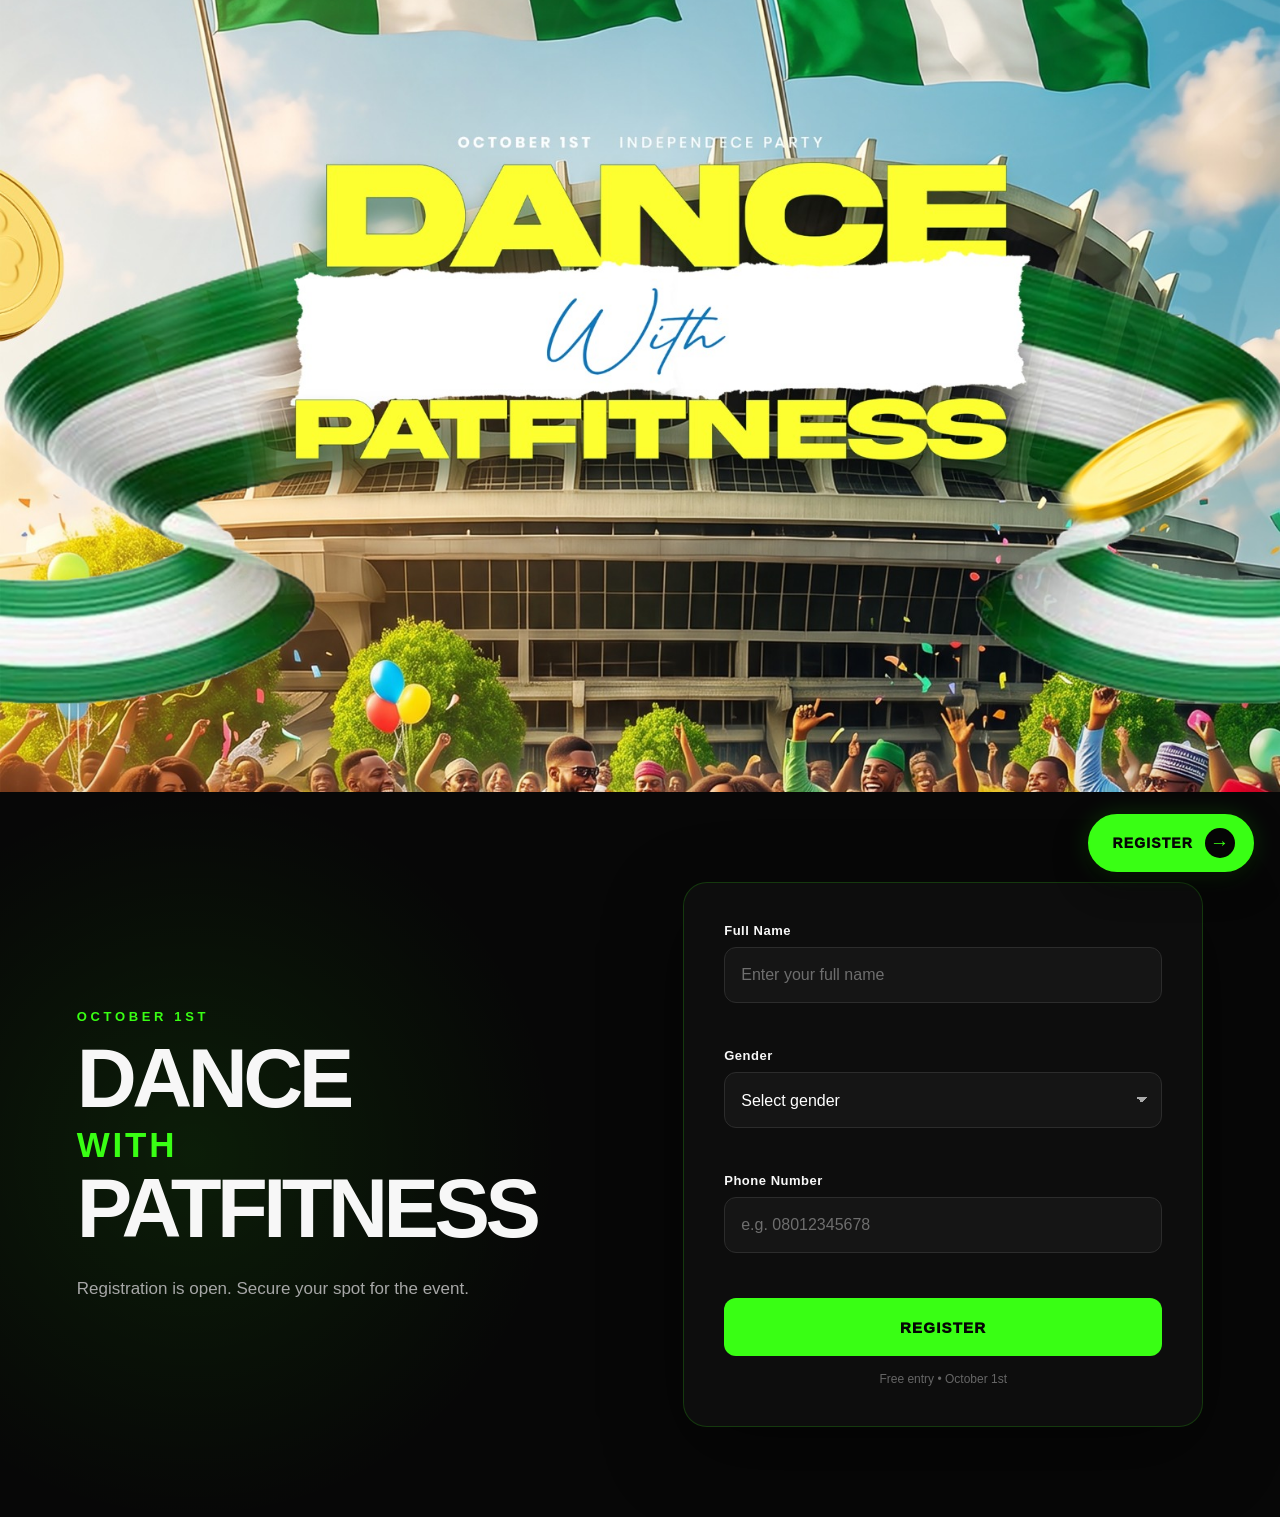
<file: index.html>
<!DOCTYPE html>
<html lang="en">
<head>
  <meta charset="UTF-8">
  <meta name="viewport" content="width=device-width, initial-scale=1.0">
  <meta name="theme-color" content="#0a0a0a">
  <title>Dance With Patfitness — October 1st</title>
  <link rel="stylesheet" href="style.css">
</head>
<body>

  <a href="#register" class="floating-register" aria-label="Register for Dance With Patfitness">
    <span>REGISTER</span>
    <b>→</b>
  </a>

  <main>
    <section class="hero">
      <img src="poster.jpg" alt="Dance With Patfitness event poster">
    </section>

    <section class="registration-section" id="register">
      <div class="register-copy">
        <span class="eyebrow">OCTOBER 1ST</span>
        <h1>DANCE <span>WITH</span> PATFITNESS</h1>
        <p>Registration is open. Secure your spot for the event.</p>
      </div>

      <form id="registrationForm" class="registration-card" novalidate>
        <div class="field">
          <label for="fullName">Full Name</label>
          <input id="fullName" name="fullName" type="text" autocomplete="name"
                 placeholder="Enter your full name" maxlength="100" required>
          <small class="error" id="nameError"></small>
        </div>

        <div class="field">
          <label for="gender">Gender</label>
          <select id="gender" name="gender" required>
            <option value="">Select gender</option>
            <option value="Male">Male</option>
            <option value="Female">Female</option>
          </select>
          <small class="error" id="genderError"></small>
        </div>

        <div class="field">
          <label for="phone">Phone Number</label>
          <input id="phone" name="phone" type="tel" inputmode="tel"
                 autocomplete="tel" placeholder="e.g. 08012345678" maxlength="20" required>
          <small class="error" id="phoneError"></small>
        </div>

        <button class="register-btn" id="registerBtn" type="submit">
          <span class="btn-text">REGISTER</span>
          <span class="spinner" aria-hidden="true"></span>
        </button>

        <p class="form-note">Free entry • October 1st</p>
      </form>
    </section>
  </main>

  <div class="modal-backdrop" id="successModal" hidden>
    <div class="success-modal" role="dialog" aria-modal="true" aria-labelledby="successTitle">
      <div class="success-icon">✓</div>
      <h2 id="successTitle">You're In! 🎉</h2>
      <p>Your registration for DANCE WITH PATFITNESS has been successfully submitted.</p>
      <button id="doneBtn" class="done-btn">Done</button>
    </div>
  </div>

  <div class="toast" id="errorToast" role="alert"></div>

  <script src="script.js"></script>
</body>
</html>
</file>
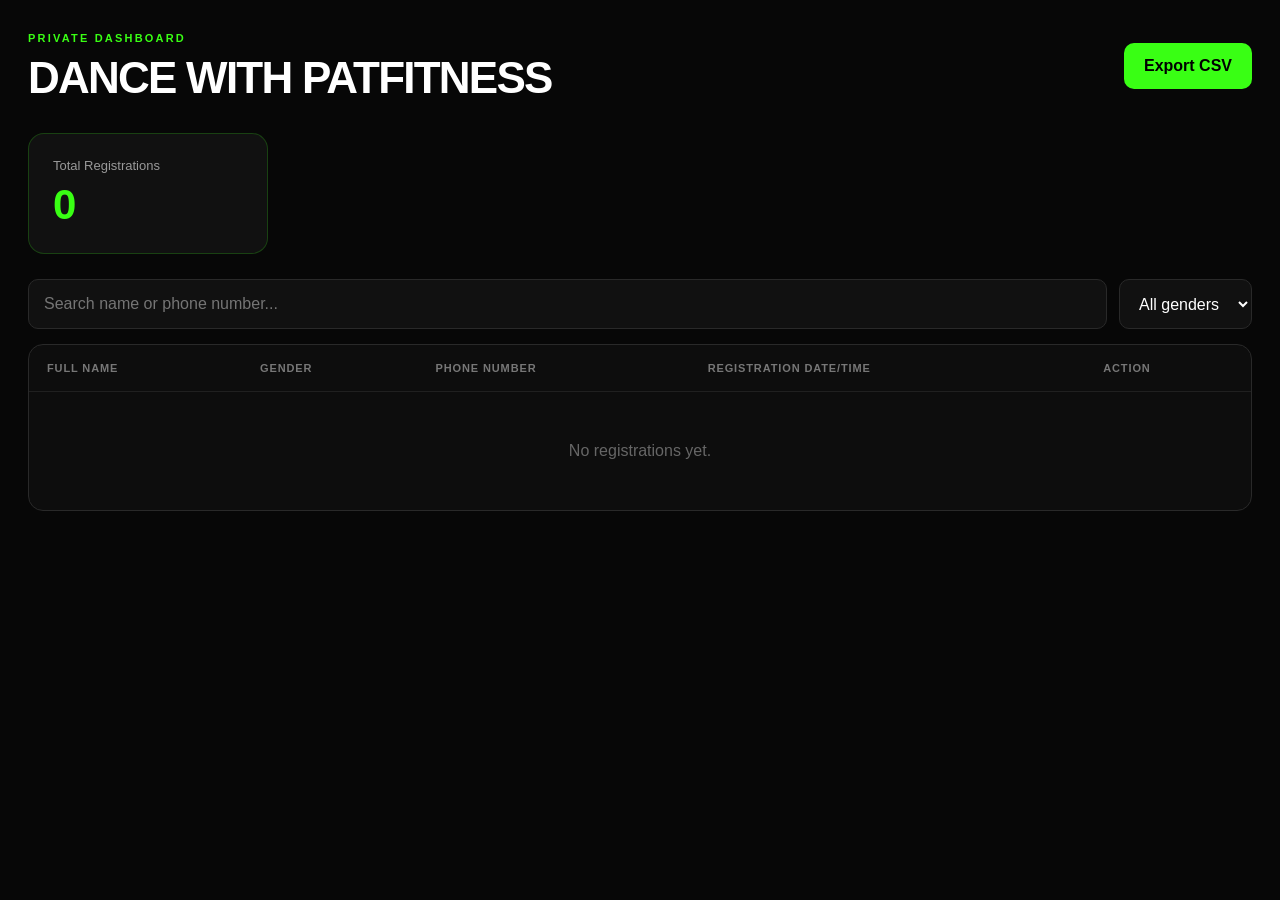
<file: admin.html>
<!DOCTYPE html>
<html lang="en">
<head>
  <meta charset="UTF-8">
  <meta name="viewport" content="width=device-width, initial-scale=1.0">
  <title>Patfitness Registrations</title>
  <link rel="stylesheet" href="admin.css">
</head>
<body>
  <header>
    <div>
      <span class="eyebrow">PRIVATE DASHBOARD</span>
      <h1>DANCE WITH PATFITNESS</h1>
    </div>
    <button id="exportBtn" class="primary">Export CSV</button>
  </header>

  <section class="stats">
    <div class="stat-card">
      <span>Total Registrations</span>
      <strong id="total">0</strong>
    </div>
  </section>

  <section class="toolbar">
    <input id="search" type="search" placeholder="Search name or phone number...">
    <select id="filter">
      <option value="All">All genders</option>
      <option value="Male">Male</option>
      <option value="Female">Female</option>
    </select>
  </section>

  <section class="table-wrap">
    <table>
      <thead>
        <tr>
          <th>Full Name</th>
          <th>Gender</th>
          <th>Phone Number</th>
          <th>Registration Date/Time</th>
          <th>Action</th>
        </tr>
      </thead>
      <tbody id="tableBody"></tbody>
    </table>
    <div id="empty" class="empty">No registrations yet.</div>
  </section>

  <script src="admin.js"></script>
</body>
</html>
</file>
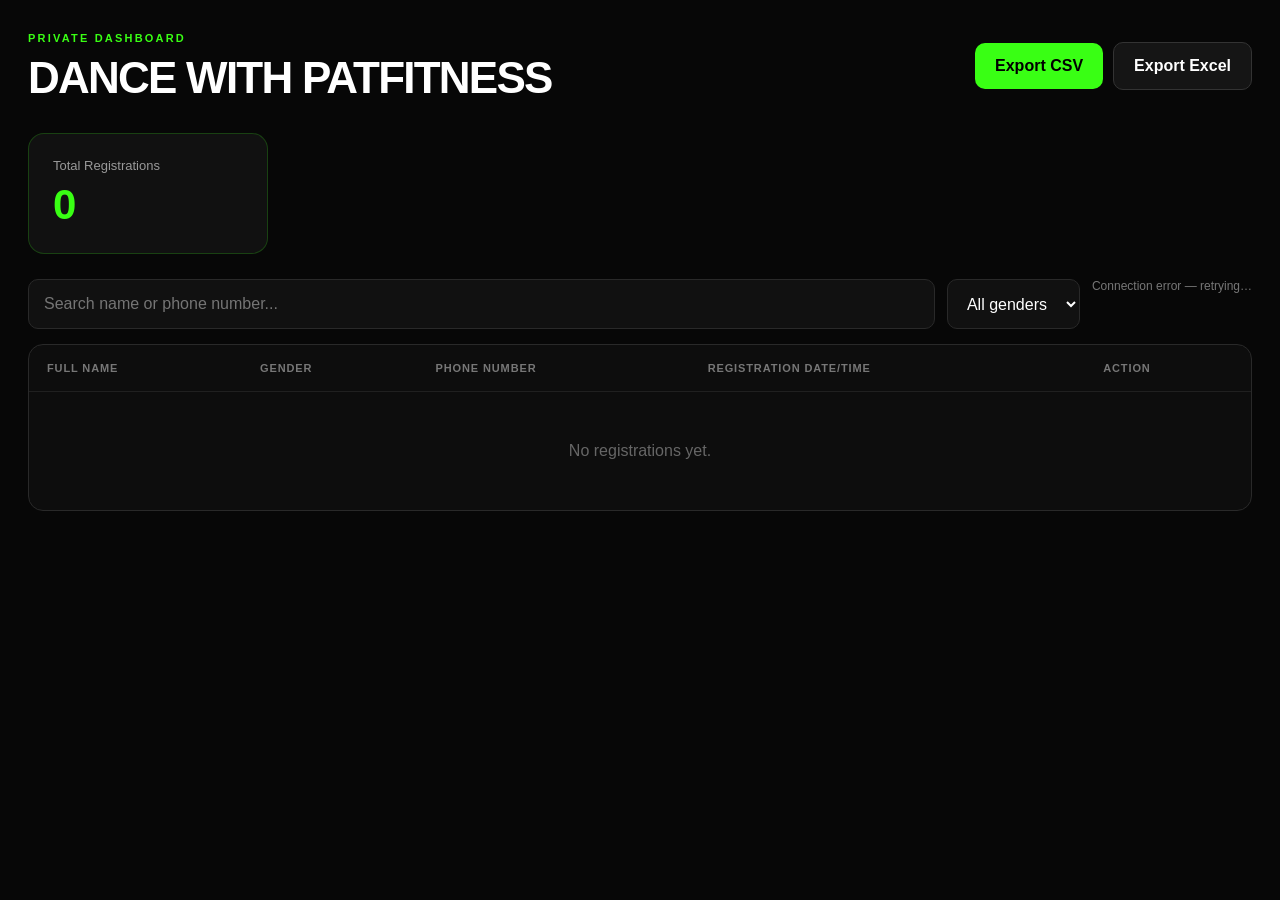
<file: list.html>
<!DOCTYPE html>
<html lang="en">
<head>
  <meta charset="UTF-8">
  <meta name="viewport" content="width=device-width, initial-scale=1.0">
  <meta name="robots" content="noindex,nofollow,noarchive">
  <title>Patfitness Registrations</title>
  <link rel="stylesheet" href="admin.css">
</head>
<body>
  <header>
    <div>
      <span class="eyebrow">PRIVATE DASHBOARD</span>
      <h1>DANCE WITH PATFITNESS</h1>
    </div>
    <div class="actions"><button id="exportBtn" class="primary">Export CSV</button><button id="exportExcelBtn" class="secondary">Export Excel</button></div>
  </header>

  <section class="stats">
    <div class="stat-card">
      <span>Total Registrations</span>
      <strong id="total">0</strong>
    </div>
  </section>

  <section class="toolbar">
    <div id="refreshStatus" class="refresh-status">Connecting…</div>
    <input id="search" type="search" placeholder="Search name or phone number...">
    <select id="filter">
      <option value="All">All genders</option>
      <option value="Male">Male</option>
      <option value="Female">Female</option>
    </select>
  </section>

  <section class="table-wrap">
    <table>
      <thead>
        <tr>
          <th>Full Name</th>
          <th>Gender</th>
          <th>Phone Number</th>
          <th>Registration Date/Time</th>
          <th>Action</th>
        </tr>
      </thead>
      <tbody id="tableBody"></tbody>
    </table>
    <div id="empty" class="empty">No registrations yet.</div>
  </section>

  <script src="https://cdn.sheetjs.com/xlsx-0.20.3/package/dist/xlsx.full.min.js"></script>
  <script src="admin.js"></script>
</body>
</html>
</file>
<file: style.css>
* {
  box-sizing: border-box;
  margin: 0;
  padding: 0;
}

:root {
  --black: #070707;
  --black-2: #101010;
  --green: #39ff14;
  --green-dark: #1dbd00;
  --white: #f7f7f7;
  --muted: #a7a7a7;
  --line: rgba(57, 255, 20, .18);
}

html {
  scroll-behavior: smooth;
}

body {
  background: var(--black);
  color: var(--white);
  font-family: Inter, Arial, Helvetica, sans-serif;
  min-height: 100vh;
}

.hero {
  width: 100%;
  background: #000;
  overflow: hidden;
  display: flex;
  justify-content: center;
}

.hero img {
  display: block;
  width: 100%;
  height: auto;
  max-height: 88vh;
  object-fit: cover;
  object-position: center;
}

.registration-section {
  min-height: 620px;
  padding: 90px clamp(22px, 6vw, 100px);
  display: grid;
  grid-template-columns: minmax(0, 1fr) minmax(360px, 520px);
  gap: clamp(45px, 8vw, 130px);
  align-items: center;
  background:
    radial-gradient(circle at 15% 50%, rgba(57,255,20,.09), transparent 32%),
    var(--black);
}

.register-copy {
  max-width: 680px;
}

.eyebrow {
  display: inline-block;
  color: var(--green);
  font-size: 13px;
  font-weight: 800;
  letter-spacing: .28em;
  margin-bottom: 18px;
}

.register-copy h1 {
  font-size: clamp(42px, 6.5vw, 92px);
  line-height: .9;
  letter-spacing: -.055em;
  text-transform: uppercase;
}

.register-copy h1 span {
  color: var(--green);
  display: block;
  font-size: .42em;
  letter-spacing: .08em;
  margin: 12px 0;
}

.register-copy p {
  color: var(--muted);
  font-size: 17px;
  line-height: 1.6;
  max-width: 500px;
  margin-top: 28px;
}

.registration-card {
  background: #0d0d0d;
  border: 1px solid var(--line);
  border-radius: 24px;
  padding: clamp(24px, 4vw, 40px);
  box-shadow: 0 25px 80px rgba(0,0,0,.45);
}

.field {
  margin-bottom: 22px;
}

.field label {
  display: block;
  font-size: 13px;
  font-weight: 800;
  margin-bottom: 9px;
  letter-spacing: .04em;
}

.field input,
.field select {
  width: 100%;
  height: 56px;
  border: 1px solid #2c2c2c;
  border-radius: 12px;
  outline: none;
  background: #151515;
  color: white;
  padding: 0 16px;
  font-size: 16px;
  transition: .2s ease;
}

.field input::placeholder {
  color: #6e6e6e;
}

.field input:focus,
.field select:focus {
  border-color: var(--green);
  box-shadow: 0 0 0 3px rgba(57,255,20,.09);
}

.field select {
  appearance: none;
  background-image: linear-gradient(45deg, transparent 50%, #aaa 50%),
                    linear-gradient(135deg, #aaa 50%, transparent 50%);
  background-position: calc(100% - 19px) 24px, calc(100% - 13px) 24px;
  background-size: 6px 6px, 6px 6px;
  background-repeat: no-repeat;
}

.error {
  display: block;
  min-height: 17px;
  margin-top: 6px;
  color: #ff5d5d;
  font-size: 12px;
}

.register-btn,
.done-btn {
  width: 100%;
  border: 0;
  border-radius: 12px;
  height: 58px;
  cursor: pointer;
  background: var(--green);
  color: #050505;
  font-size: 15px;
  font-weight: 950;
  letter-spacing: .08em;
  transition: transform .18s ease, box-shadow .18s ease, opacity .18s ease;
}

.register-btn:hover,
.done-btn:hover {
  transform: translateY(-2px);
  box-shadow: 0 12px 35px rgba(57,255,20,.18);
}

.register-btn:disabled {
  cursor: wait;
  opacity: .65;
  transform: none;
}

.spinner {
  display: none;
  width: 18px;
  height: 18px;
  margin: auto;
  border: 2px solid rgba(0,0,0,.25);
  border-top-color: #000;
  border-radius: 50%;
  animation: spin .7s linear infinite;
}

.register-btn.loading .btn-text {
  display: none;
}

.register-btn.loading .spinner {
  display: block;
}

.form-note {
  text-align: center;
  color: #666;
  font-size: 12px;
  margin-top: 16px;
}

.modal-backdrop {
  position: fixed;
  inset: 0;
  z-index: 1000;
  display: grid;
  place-items: center;
  padding: 20px;
  background: rgba(0,0,0,.78);
  backdrop-filter: blur(8px);
}

.modal-backdrop[hidden] {
  display: none;
}

.success-modal {
  width: min(100%, 430px);
  background: #101010;
  border: 1px solid rgba(57,255,20,.28);
  border-radius: 24px;
  padding: 38px;
  text-align: center;
  box-shadow: 0 30px 100px rgba(0,0,0,.65);
  animation: pop .22s ease-out;
}

.success-icon {
  width: 62px;
  height: 62px;
  display: grid;
  place-items: center;
  margin: 0 auto 20px;
  border-radius: 50%;
  background: rgba(57,255,20,.12);
  border: 1px solid var(--green);
  color: var(--green);
  font-size: 28px;
  font-weight: 900;
}

.success-modal h2 {
  font-size: 28px;
  margin-bottom: 12px;
}

.success-modal p {
  color: #aaa;
  line-height: 1.6;
  font-size: 15px;
  margin-bottom: 25px;
}

.toast {
  position: fixed;
  right: 20px;
  bottom: 20px;
  z-index: 1100;
  max-width: 360px;
  background: #191919;
  border: 1px solid #3a3a3a;
  color: white;
  border-radius: 12px;
  padding: 14px 17px;
  opacity: 0;
  transform: translateY(15px);
  pointer-events: none;
  transition: .2s ease;
}

.toast.show {
  opacity: 1;
  transform: translateY(0);
}

@keyframes spin { to { transform: rotate(360deg); } }
@keyframes pop {
  from { opacity: 0; transform: scale(.94); }
  to { opacity: 1; transform: scale(1); }
}

@media (max-width: 850px) {
  .hero img {
    width: 100%;
    height: 72vh;
    object-fit: cover;
    object-position: center;
  }

  .registration-section {
    grid-template-columns: 1fr;
    padding: 70px 20px;
    gap: 40px;
  }

  .register-copy {
    text-align: center;
    margin: auto;
  }

  .register-copy p {
    margin-left: auto;
    margin-right: auto;
  }

  .registration-card {
    width: 100%;
    max-width: 560px;
    margin: auto;
  }
}

@media (max-width: 480px) {
  .hero img {
    height: 62vh;
  }

  .registration-section {
    padding: 55px 16px;
  }

  .registration-card {
    border-radius: 18px;
    padding: 22px 18px;
  }

  .success-modal {
    padding: 30px 22px;
  }
}


/* Floating registration CTA */
.floating-register {
  position: fixed;
  right: 26px;
  bottom: 28px;
  z-index: 900;
  display: flex;
  align-items: center;
  gap: 12px;
  min-height: 58px;
  padding: 0 17px 0 22px;
  border: 2px solid #39ff14;
  border-radius: 999px;
  background: #39ff14;
  color: #050505;
  text-decoration: none;
  font-size: 14px;
  font-weight: 950;
  letter-spacing: .08em;
  box-shadow: 0 12px 35px rgba(0,0,0,.45), 0 0 25px rgba(57,255,20,.18);
  transition: transform .2s ease, box-shadow .2s ease;
}

.floating-register b {
  width: 30px;
  height: 30px;
  display: grid;
  place-items: center;
  border-radius: 50%;
  background: #050505;
  color: #39ff14;
  font-size: 19px;
}

.floating-register:hover {
  transform: translateY(-4px) scale(1.02);
  box-shadow: 0 17px 45px rgba(0,0,0,.55), 0 0 34px rgba(57,255,20,.28);
}

.floating-register:active {
  transform: translateY(-1px) scale(.99);
}

@media (max-width: 600px) {
  .floating-register {
    right: 15px;
    bottom: 17px;
    min-height: 52px;
    padding: 0 13px 0 17px;
    font-size: 12px;
    gap: 9px;
  }

  .floating-register b {
    width: 27px;
    height: 27px;
    font-size: 17px;
  }
}
</file>
<file: admin.css>
*{box-sizing:border-box;margin:0;padding:0}
:root{--black:#070707;--panel:#111;--green:#39ff14;--muted:#999;--line:#292929}
body{background:var(--black);color:#fff;font-family:Inter,Arial,sans-serif;padding:28px}
header{max-width:1300px;margin:0 auto 30px;display:flex;align-items:center;justify-content:space-between;gap:20px}
.eyebrow{font-size:11px;color:var(--green);font-weight:800;letter-spacing:.2em}
h1{font-size:clamp(25px,4vw,44px);margin-top:7px;letter-spacing:-.04em}
button,input,select{font:inherit}
button{cursor:pointer;border:0}
.primary{background:var(--green);color:#000;font-weight:900;padding:14px 20px;border-radius:10px}
.stats,.toolbar,.table-wrap{max-width:1300px;margin-left:auto;margin-right:auto}
.stat-card{background:var(--panel);border:1px solid rgba(57,255,20,.2);border-radius:16px;padding:24px;width:240px}
.stat-card span{display:block;color:var(--muted);font-size:13px}
.stat-card strong{display:block;font-size:42px;margin-top:8px;color:var(--green)}
.toolbar{display:flex;gap:12px;margin-top:25px;margin-bottom:15px}
.toolbar input,.toolbar select{height:50px;background:#111;color:#fff;border:1px solid var(--line);border-radius:10px;padding:0 15px;outline:0}
.toolbar input{flex:1}
.toolbar input:focus,.toolbar select:focus{border-color:var(--green)}
.table-wrap{overflow:auto;background:#0d0d0d;border:1px solid var(--line);border-radius:15px}
table{width:100%;border-collapse:collapse;min-width:800px}
th,td{text-align:left;padding:17px 18px;border-bottom:1px solid #202020;font-size:14px}
th{color:#777;font-size:11px;text-transform:uppercase;letter-spacing:.08em}
.delete{background:#241010;color:#ff6666;border:1px solid #4a1b1b;border-radius:7px;padding:8px 11px;font-size:12px;font-weight:800}
.empty{padding:50px;text-align:center;color:#666}
@media(max-width:600px){body{padding:18px}header{align-items:flex-start;flex-direction:column}.primary{width:100%}.toolbar{flex-direction:column}.toolbar input,.toolbar select{width:100%}.stat-card{width:100%}}
.actions{display:flex;gap:10px;align-items:center}.secondary{background:#151515;color:#fff;border:1px solid #333;font-weight:900;padding:14px 20px;border-radius:10px}.refresh-status{color:#777;font-size:12px;margin-left:auto;order:3}@media(max-width:600px){.actions{width:100%;flex-direction:column}.actions button{width:100%}.refresh-status{order:initial;margin-left:0}.toolbar{gap:10px}}
</file>
